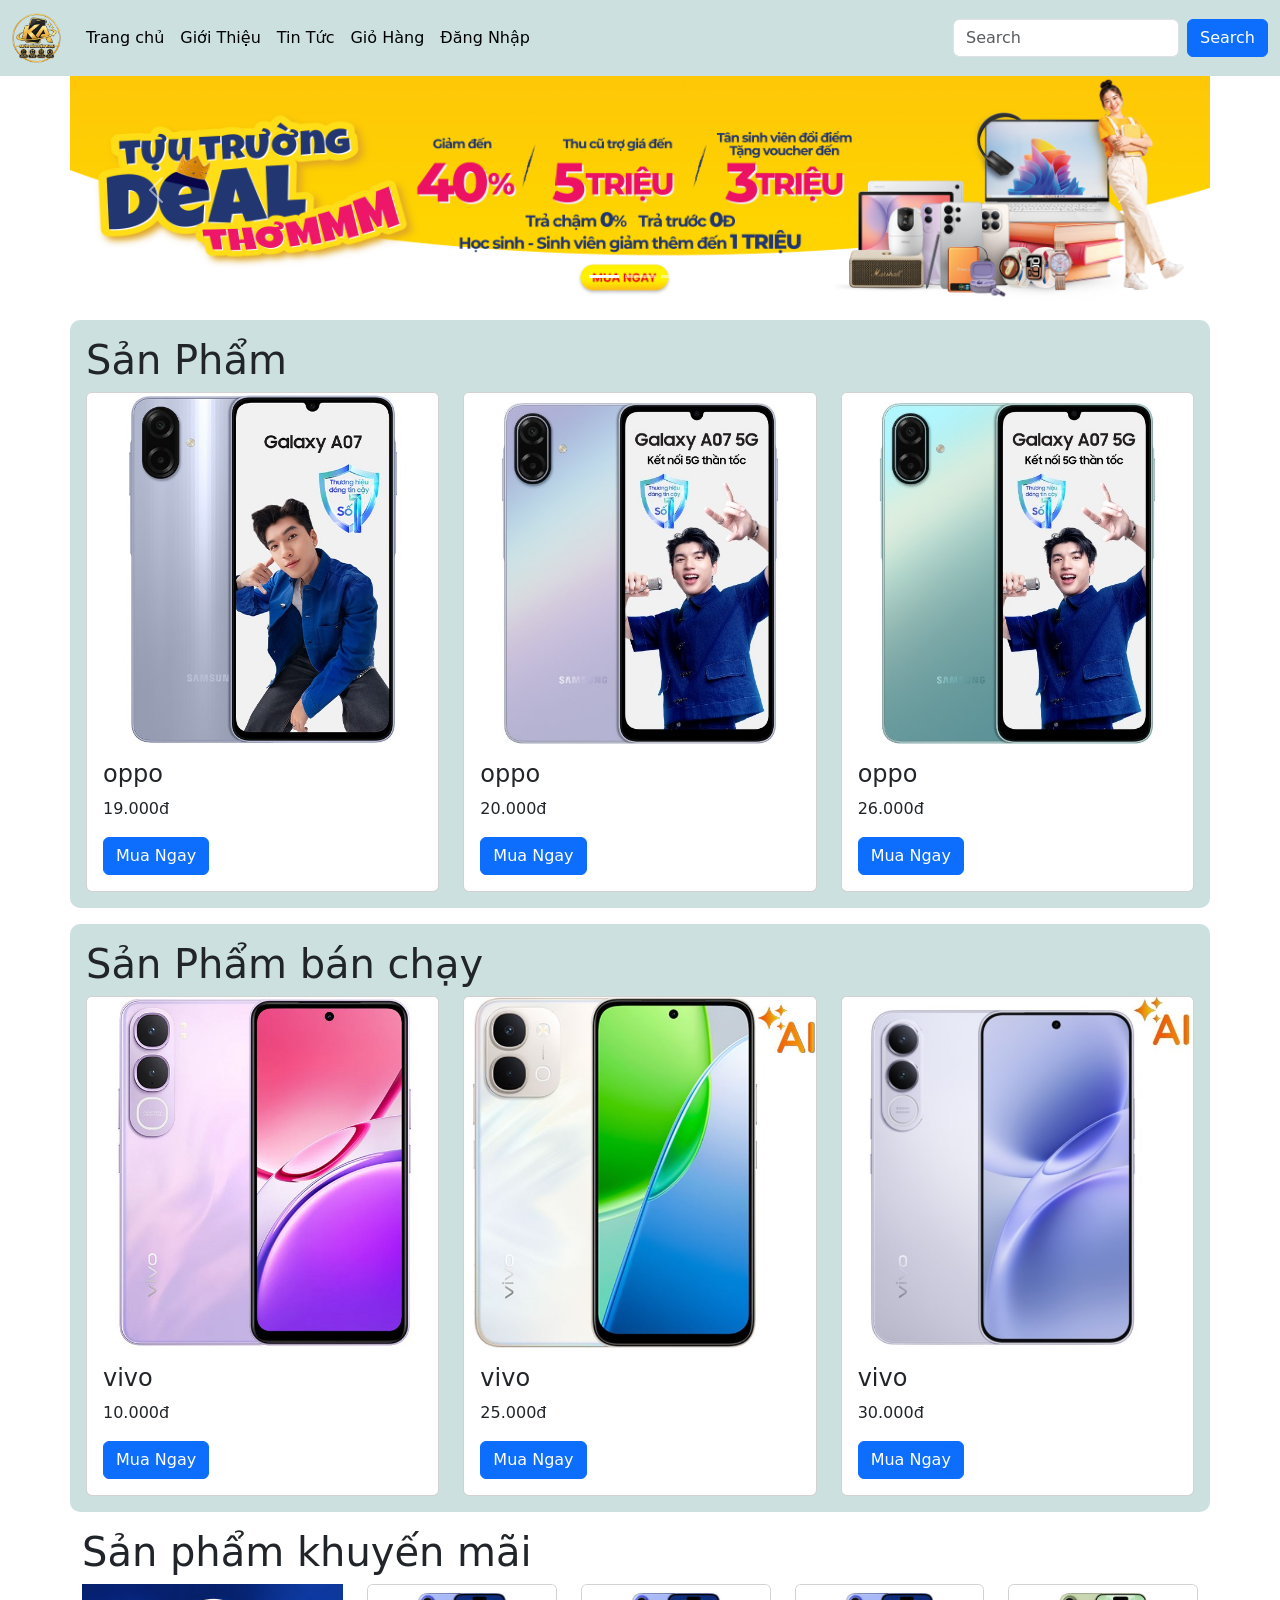
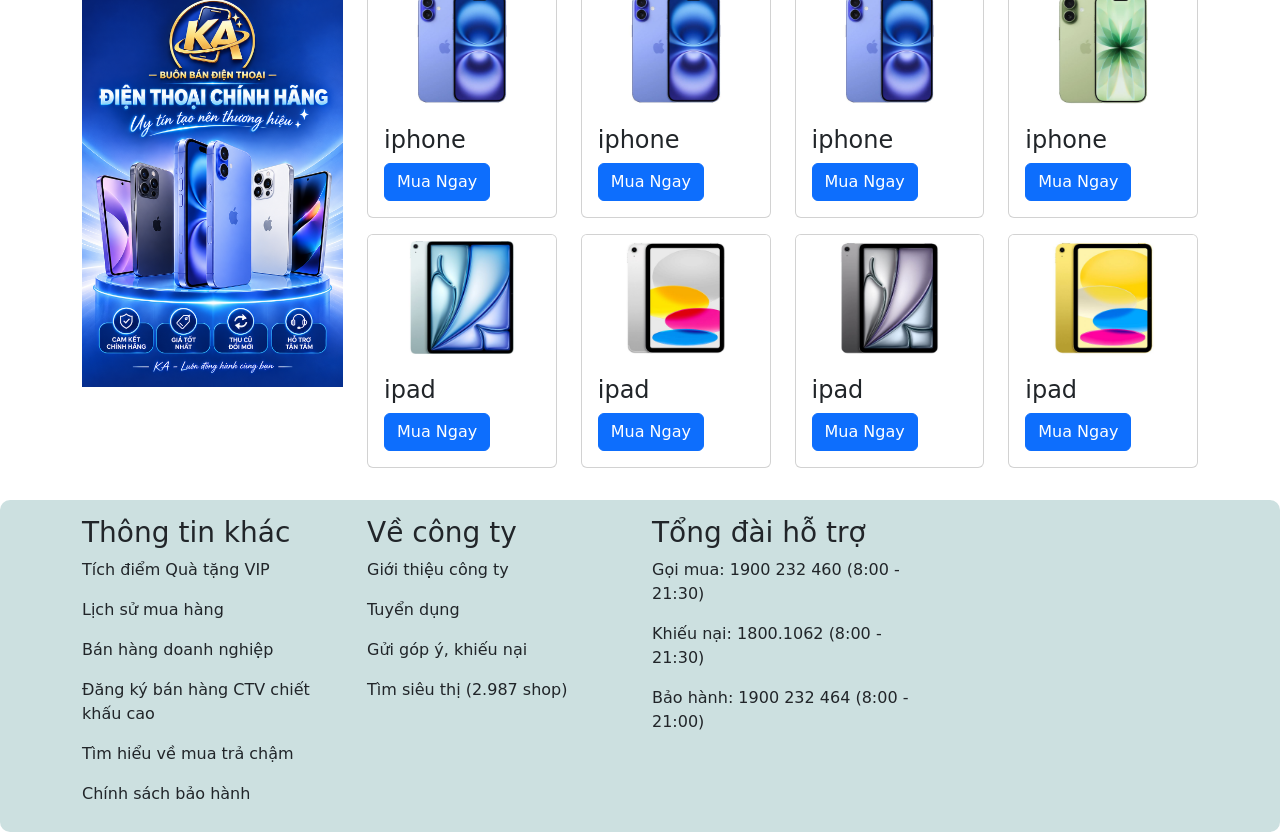
<file: index.html>
<!DOCTYPE html>
<html lang="en">

<head>
  <meta charset="UTF-8">
  <meta name="viewport" content="width=device-width, initial-scale=1.0">
  <title>Điện thoại KA</title>
  <link href="https://cdn.jsdelivr.net/npm/bootstrap@5.3.8/dist/css/bootstrap.min.css" rel="stylesheet">
  <script src="https://cdn.jsdelivr.net/npm/bootstrap@5.3.8/dist/js/bootstrap.bundle.min.js"></script>
  <link rel="stylesheet" href="css/style.css">

</head>
<style>
  .m0 {
    background-color: rgb(204, 224, 224);
  }

  .m1 {
    background-color: rgb(204, 224, 224);
    border-radius: 10px;
  }

  .m2 {
    background-color: rgb(204, 224, 224);
    border-radius: 10px;
  }

  .mt {
    color: black;
  }

  .mt:hover {
    color: brown;
  }
  
</style>

<body>
  <div class="container-fluid p-0  position-sticky top-0 start-0 z-1 ">
    <nav class="navbar navbar-expand-sm navbar-dark m0">
      <div class="container-fluid">
        <a class="navbar-brand" href="javascript:void(0)">
          <img src="img/logo 13.png" alt="" style="height: 50px;">
        </a>
        <button class="navbar-toggler" type="button" data-bs-toggle="collapse" data-bs-target="#mynavbar">
          <span class="navbar-toggler-icon"></span>
        </button>
        <div class="collapse navbar-collapse" id="mynavbar">
          <ul class="navbar-nav me-auto">
            <li class="nav-item">
              <a class="nav-link mt" href="index.html">Trang chủ</a>
            </li>
            <li class="nav-item">
              <a class="nav-link mt" href="#">Giới Thiệu</a>
            </li>
            <li class="nav-item">
              <a class="nav-link mt" href="news.html">Tin Tức</a>
            </li>
            <li class="nav-item">
              <a class="nav-link mt" href="javascript:void(0)">Giỏ Hàng </a>
            </li>
            <li class="nav-item">
              <a class="nav-link mt" href="javascript:void(0)">Đăng Nhập</a>
            </li>
          </ul>
          <form class="d-flex">
            <input class="form-control me-2" type="text" placeholder="Search">
            <button class="btn btn-primary" type="button">Search</button>
          </form>
        </div>
      </div>
    </nav>
  </div>

  <div class="container p-0 vtr2">
    <div class="col-md-12">
      <div id="demo" class="carousel slide" data-bs-ride="carousel">

        <!-- Indicators/dots -->
        <div class="carousel-indicators">
          <button type="button" data-bs-target="#demo" data-bs-slide-to="0" class="active"></button>
          <button type="button" data-bs-target="#demo" data-bs-slide-to="1"></button>
          <button type="button" data-bs-target="#demo" data-bs-slide-to="2"></button>
        </div>

        <!-- The slideshow/carousel -->
        <div class="carousel-inner">
          <div class="carousel-item active">
            <img src="img/banner 1.png" alt="Los Angeles" class="d-block w-100" style="height: auto;">
          </div>
          <div class="carousel-item">
            <img src="img/banner 2.png" alt="Chicago" class="d-block w-100" style="height: auto;">
          </div>
          <div class="carousel-item">
            <img src="img/banner 4.jpg" alt="New York" class="d-block w-100" style="height: auto;">
          </div>
        </div>

        <!-- Left and right controls/icons -->
        <button class="carousel-control-prev" type="button" data-bs-target="#demo" data-bs-slide="prev">
          <span class="carousel-control-prev-icon"></span>
        </button>
        <button class="carousel-control-next" type="button" data-bs-target="#demo" data-bs-slide="next">
          <span class="carousel-control-next-icon"></span>
        </button>
      </div>
    </div>
  </div>

  <div class="container my-3 m2 p-3">
    <div class="row">
      <h1>Sản Phẩm</h1>
    </div>
    <div class="row">
      <div class="col-sm-6 col-md-4">
        <div class="card">
          <img class="card-img-top" src="img/samsung 3.jpg" alt="Card image">
          <div class="card-body">
            <h4 class="card-title">oppo</h4>
            <p class="card-text">19.000đ</p>
            <a href="detail.html" class="btn btn-primary">Mua Ngay</a>
          </div>
        </div>
      </div>
      <div class="col-sm-6 col-md-4">
        <div class="card">
          <img class="card-img-top" src="img/samsung 2.jpg" alt="Card image">
          <div class="card-body">
            <h4 class="card-title">oppo</h4>
            <p class="card-text">20.000đ</p>
            <a href="detail.html" class="btn btn-primary">Mua Ngay</a>
          </div>
        </div>
      </div>
      <div class="col-sm-6 col-md-4">
        <div class="card">
          <img class="card-img-top" src="img/samsung 1.jpg" alt="Card image">
          <div class="card-body">
            <h4 class="card-title">oppo</h4>
            <p class="card-text">26.000đ</p>
            <a href="detail.html" class="btn btn-primary">Mua Ngay</a>
          </div>
        </div>
      </div>
    </div>
  </div>

  <div class="container my-3 m1 p-3">
    <div class="row">
      <h1>Sản Phẩm bán chạy</h1>
    </div>
    <div class="row">
      <div class="col-sm-6 col-md-4">
        <div class="card">
          <img class="card-img-top" src="img/vivo 1.jpg" alt="Card image">
          <div class="card-body">
            <h4 class="card-title">vivo</h4>
            <p class="card-text">10.000đ</p>
            <a href="detail.html" class="btn btn-primary">Mua Ngay</a>
          </div>
        </div>
      </div>
      <div class="col-sm-6 col-md-4">
        <div class="card">
          <img class="card-img-top" src="img/vivo 2.jpg" alt="Card image">
          <div class="card-body">
            <h4 class="card-title">vivo</h4>
            <p class="card-text">25.000đ</p>
            <a href="detail.html" class="btn btn-primary">Mua Ngay</a>
          </div>
        </div>
      </div>
      <div class="col-sm-6 col-md-4">
        <div class="card">
          <img class="card-img-top" src="img/vivo 3.jpg" alt="Card image">
          <div class="card-body">
            <h4 class="card-title">vivo</h4>
            <p class="card-text">30.000đ</p>
            <a href="detail.html" class="btn btn-primary">Mua Ngay</a>
          </div>
        </div>
      </div>
    </div>
  </div>
  
  <div class="container my-3">
    <div class="row">
      <h1>Sản phẩm khuyến mãi</h1>
    </div>
    <div class="row">
      <div class="col-md-3 ">
        <img src="img/banner đứng 4.png" alt="" style="width: 100%">
      </div>
      <div class="col-md-9">
        <div class="row">
          <div class="col-md-3" style="height: 250px">
            <div class="card">
              <img class="card-img-top" src="img/iphone 2.jpg" alt="Card image">
              <div class="card-body">
                <h4 class="card-title">iphone</h4>
                <a href="detail.html" class="btn btn-primary">Mua Ngay</a>
              </div>
            </div>
          </div>
          <div class="col-md-3" style="height: 250px">
            <div class="card">
              <img class="card-img-top" src="img/iphone 2.jpg" alt="Card image">
              <div class="card-body">
                <h4 class="card-title">iphone</h4>
                <a href="detail.html" class="btn btn-primary">Mua Ngay</a>
              </div>
            </div>
          </div>
          <div class="col-md-3" style="height: 250px">
            <div class="card">
              <img class="card-img-top" src="img/iphone 2.jpg" alt="Card image">
              <div class="card-body">
                <h4 class="card-title">iphone</h4>
                <a href="detail.html" class="btn btn-primary">Mua Ngay</a>
              </div>
            </div>
          </div>
          <div class="col-md-3" style="height: 250px">
            <div class="card">
              <img class="card-img-top" src="img/iphone 1.jpg" alt="Card image">
              <div class="card-body">
                <h4 class="card-title">iphone</h4>
                <a href="detail.html" class="btn btn-primary">Mua Ngay</a>
              </div>
            </div>
          </div>
          <div class="col-md-3" style="height: 250px">
            <div class="card">
              <img class="card-img-top" src="img/ipad 4.jpg" alt="Card image">
              <div class="card-body">
                <h4 class="card-title">ipad</h4>
                <a href="detail.html" class="btn btn-primary">Mua Ngay</a>
              </div>
            </div>
          </div>
          <div class="col-md-3" style="height: 250px">
            <div class="card">
              <img class="card-img-top" src="img/ipad 3.jpg" alt="Card image">
              <div class="card-body">
                <h4 class="card-title">ipad</h4>
                <a href="detail.html" class="btn btn-primary">Mua Ngay</a>
              </div>
            </div>
          </div>
          <div class="col-md-3" style="height: 250px">
            <div class="card">
              <img class="card-img-top" src="img/ipad 2.jpg" alt="Card image">
              <div class="card-body">
                <h4 class="card-title">ipad</h4>
                <a href="detail.html" class="btn btn-primary">Mua Ngay</a>
              </div>
            </div>
          </div>
          <div class="col-md-3" style="height: 250px">
            <div class="card">
              <img class="card-img-top" src="img/ipad 1.jpg" alt="Card image">
              <div class="card-body">
                <h4 class="card-title">ipad</h4>
                <a href="detail.html" class="btn btn-primary">Mua Ngay</a>
              </div>
            </div>
          </div>
        </div>
      </div>
    </div>
  </div>


  <div class="container-fluid m1 p-3">
    <div class="container" >
      <footer>
        <div class="row">
          <div class="col-md-3" style="height: 300px;">
            <h3>Thông tin khác</h3>      
            <p>Tích điểm Quà tặng VIP</p>
            <p>Lịch sử mua hàng</p>
            <p> Bán hàng doanh nghiệp</p>
            <p>Đăng ký bán hàng CTV chiết khấu cao</p>
            <p>Tìm hiểu về mua trả chậm</p>
            <p>Chính sách bảo hành</p>
          </div>
          <div class="col-md-3" style="height: 300px;">
            <h3>Về công ty</h3>
            <p>Giới thiệu công ty</p>
            <p>Tuyển dụng</p>
            <p>Gửi góp ý, khiếu nại</p>
            <p>Tìm siêu thị (2.987 shop)</p>
          </div>
          <div class="col-md-3" style="height: 300px;">
            <h3>Tổng đài hỗ trợ</h3>
            <p>Gọi mua: 1900 232 460 (8:00 - 21:30)</p>
            <p>Khiếu nại: 1800.1062 (8:00 - 21:30)</p>
            <p>Bảo hành: 1900 232 464 (8:00 - 21:00)</p>
          </div>
          <div class="col-md-3 p-5" style="height: 200px;">
            <iframe src="https://www.google.com/maps/embed?pb=!1m18!1m12!1m3!1d3919.8777786312658!2d106.63146967575206!3d10.743901989402852!2m3!1f0!2f0!3f0!3m2!1i1024!2i768!4f13.1!3m3!1m2!1s0x31752e794ceeb2e7%3A0x60feca181d4f1dd3!2zVHLGsOG7nW5nIENhbyDEkeG6s25nIEtpbmggdOG6vyBL4bu5IHRodeG6rXQgVHAuSENN!5e0!3m2!1svi!2s!4v1789953716386!5m2!1svi!2s"
            width="200" height="100" style="border:0;" allowfullscreen="" loading="lazy"
            referrerpolicy="strict-origin-when-cross-origin"></iframe>
          </div>
        </div>
      </footer>
    </div>
  </div>
</body>

</html>
</file>
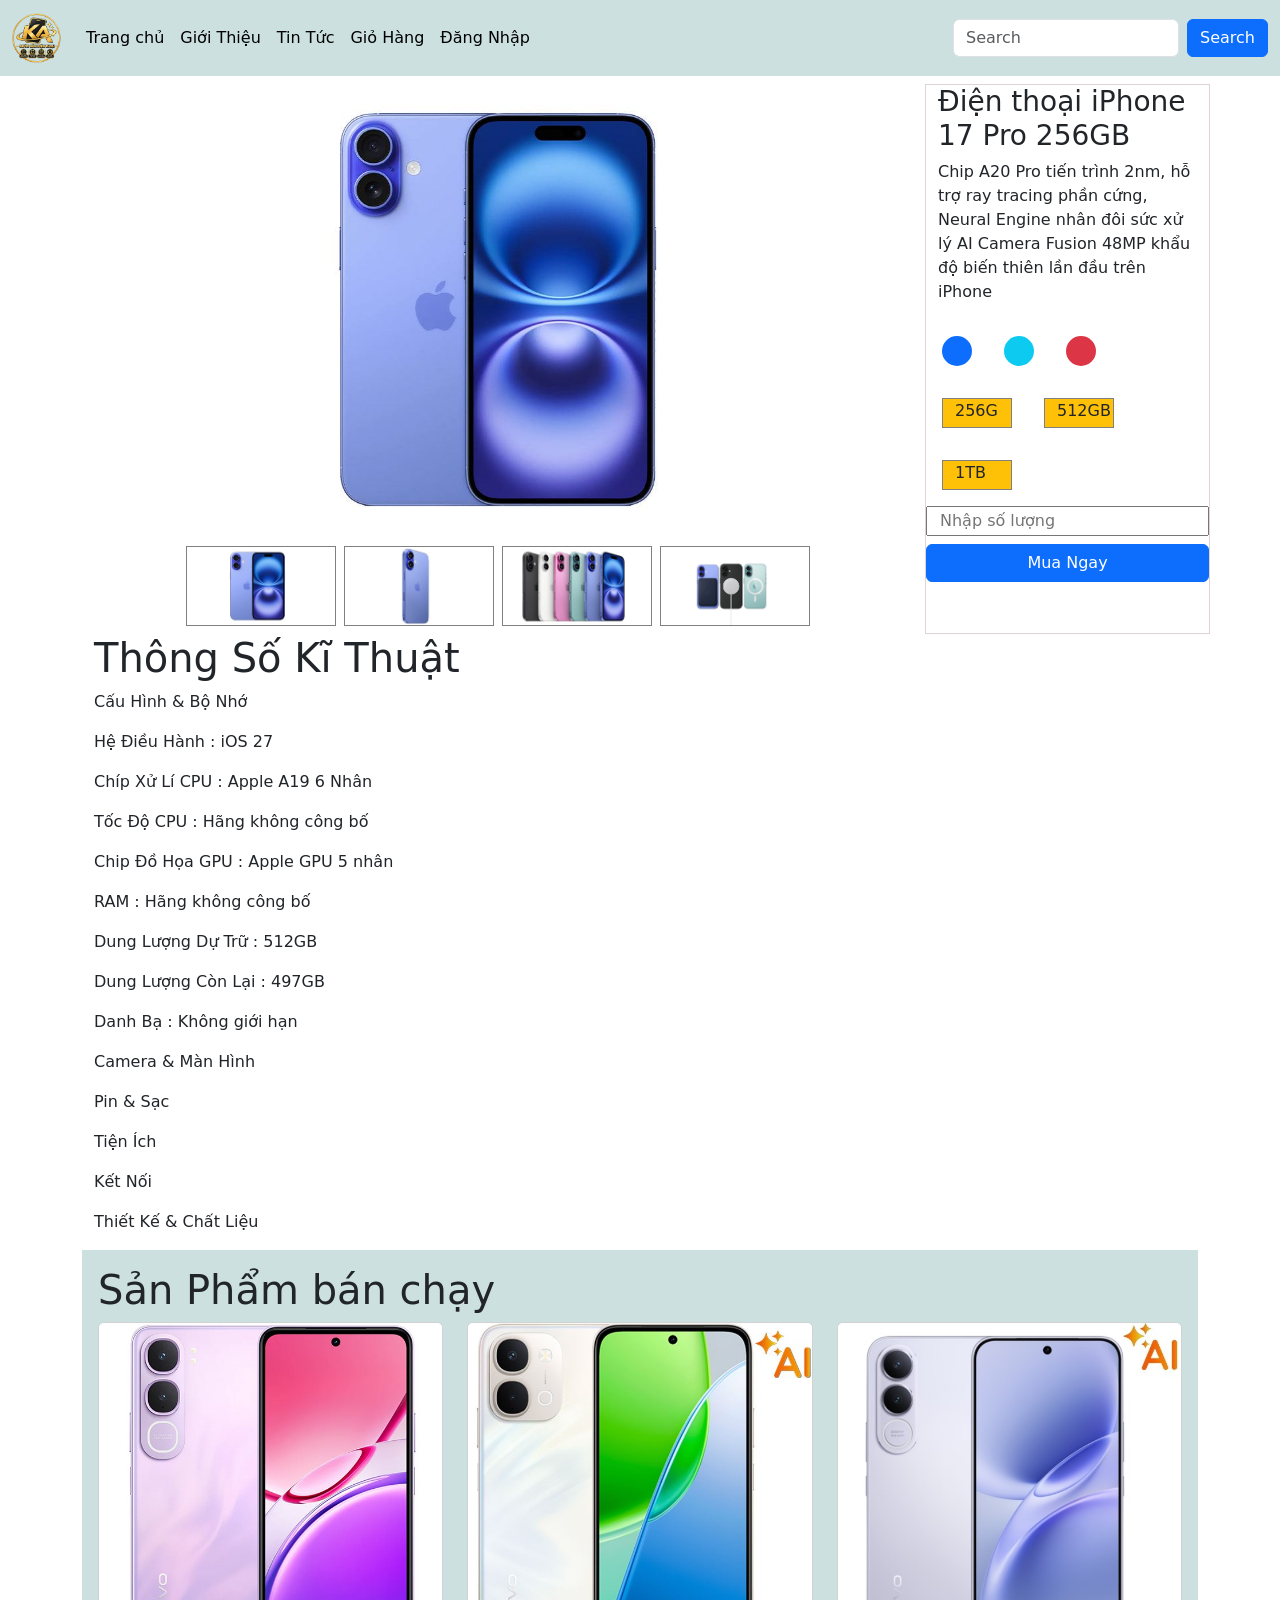
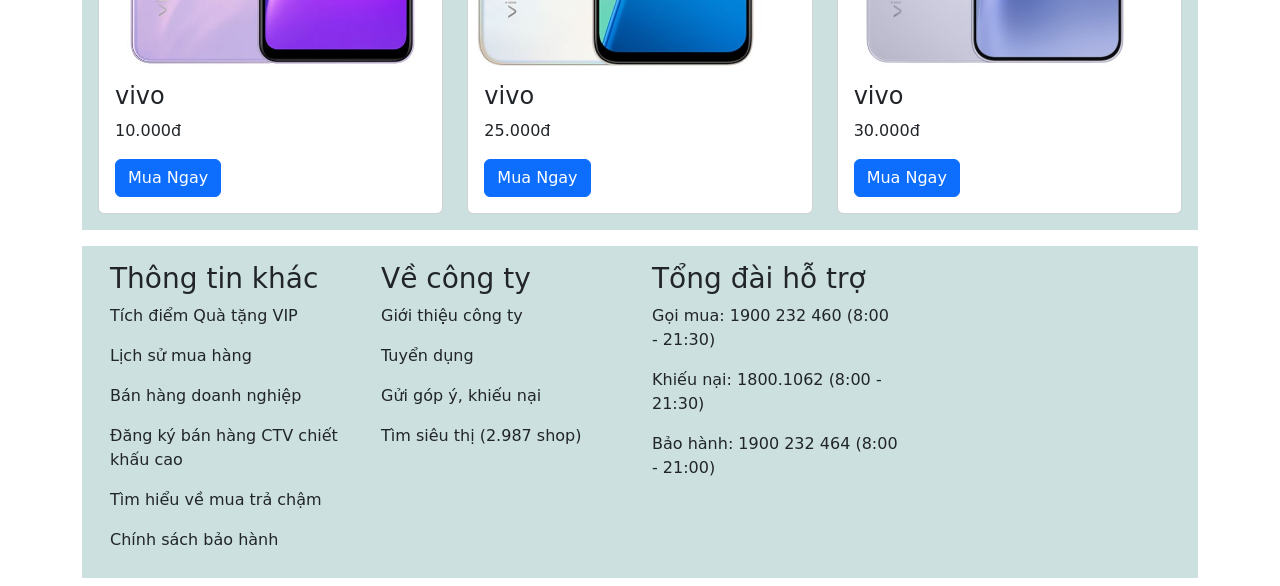
<file: detail.html>
<!DOCTYPE html>
<html lang="en">

<head>
  <meta charset="UTF-8">
  <meta name="viewport" content="width=device-width, initial-scale=1.0">
  <title>Chi tiết</title>
  <link href="https://cdn.jsdelivr.net/npm/bootstrap@5.3.8/dist/css/bootstrap.min.css" rel="stylesheet">
  <script src="https://cdn.jsdelivr.net/npm/bootstrap@5.3.8/dist/js/bootstrap.bundle.min.js"></script>
  <link rel="stylesheet" href="css/style.css">

</head>
<style>
  .m0 {
    background-color: rgb(204, 224, 224);
  }

  .mt {
    color: black;
  }

  .mt:hover {
    color: brown;
  }

  .Ka img {
    height: 100%;
  }

  .m1 {
    background-color: rgb(204, 224, 224);
  }

  .dl {
    border: 1px solid rgb(224, 211, 211);
  }
</style>

<body>
  <div class="container-fluid p-0">
    <nav class="navbar navbar-expand-sm navbar-dark m0">
      <div class="container-fluid">
        <a class="navbar-brand" href="javascript:void(0)">
          <img src="img/logo 13.png" alt="" style="height: 50px;">
        </a>
        <button class="navbar-toggler" type="button" data-bs-toggle="collapse" data-bs-target="#mynavbar">
          <span class="navbar-toggler-icon"></span>
        </button>
        <div class="collapse navbar-collapse" id="mynavbar">
            <ul class="navbar-nav me-auto">
              <li class="nav-item">
                <a class="nav-link mt" href="index.html">Trang chủ</a>
              </li>
              <li class="nav-item">
                <a class="nav-link mt" href="#">Giới Thiệu</a>
              </li>
              <li class="nav-item">
                <a class="nav-link mt" href="news.html">Tin Tức</a>
              </li>
              <li class="nav-item">
                <a class="nav-link mt" href="javascript:void(0)">Giỏ Hàng </a>
              </li>
              <li class="nav-item">
                <a class="nav-link mt" href="javascript:void(0)">Đăng Nhập</a>
              </li>
            </ul>
          <form class="d-flex">
            <input class="form-control me-2" type="text" placeholder="Search">
            <button class="btn btn-primary" type="button">Search</button>
          </form>
        </div>
      </div>
    </nav>
  </div>

  <div class="container my-2">
    <div class="row">
      <div class="col-md-9" style="height: 550px;">
        <div class="col-md-12 Ka text-center" style="height: 450px;">
          <img src="img/iphone 2.jpg" alt="">
        </div>
        <div class="row d-flex justify-content-center p-2">
          <div class="fram1 m-1 Ka" style="height: 80px; width: 150px; border: 1px solid gray;">
            <img src="img/iphone 2.jpg" alt="">
          </div>
          <div class="fram1 m-1 Ka" style="height: 80px; width: 150px; border: 1px solid gray;">
            <img src="img/iphone 2.1.jpg" alt="">
          </div>
          <div class="fram1 m-1 Ka" style="height: 80px; width: 150px; border: 1px solid gray;">
            <img src="img/iphone 2.2.jpg" alt="">
          </div>
          <div class="fram1 m-1 Ka" style="height: 80px; width: 150px; border: 1px solid gray;">
            <img src="img/iphone 2.3.jpg" alt="">
          </div>
        </div>

      </div>


      <div class="col-md-3 dl" style="height: 550px;">
        <div class="row">
          <h3>Điện thoại iPhone 17 Pro 256GB</h3>
        </div>

        <div class="row">
          <p>Chip A20 Pro tiến trình 2nm, hỗ trợ ray tracing phần cứng, Neural Engine nhân đôi sức xử lý AI
            Camera Fusion 48MP khẩu độ biến thiên lần đầu trên iPhone</p>
        </div>
        <div class="row">
          <div class="c1 bg-primary m-3" style="height: 30px; width: 30px; border-radius: 50%;"></div>
          <div class="c1 bg-info m-3" style="height: 30px; width: 30px; border-radius: 50%;"></div>
          <div class="c1 bg-danger m-3" style="height: 30px; width: 30px; border-radius: 50%;"></div>
        </div>
        <div class="row">
          <div class="c1 bg-warning m-3" style="height: 30px; width: 70px; border: gray 1px solid; ">256G</div>
          <div class="c1 bg-warning m-3" style="height: 30px; width: 70px; border: gray 1px solid; ">512GB</div>
          <div class="c1 bg-warning m-3" style="height: 30px; width: 70px;border: gray 1px solid;  ">1TB</div>
        </div>
        <div class="row">
          <input type="text" placeholder="Nhập số lượng">
          <button type="button" class="btn btn-primary my-2">Mua Ngay</button>

        </div>
      </div>
    </div>

    <div class="container" style="height:600px ;">
      <div class="row">
        <h1>Thông Số Kĩ Thuật</h1>
        <p>Cấu Hình & Bộ Nhớ</p>
        <p>Hệ Điều Hành : iOS 27</p>
        <p>Chíp Xử Lí CPU : Apple A19 6 Nhân</p>
        <p>Tốc Độ CPU : Hãng không công bố</p>
        <p>Chip Đồ Họa GPU : Apple GPU 5 nhân</p>
        <p>RAM : Hãng không công bố</p>
        <p>Dung Lượng Dự Trữ : 512GB</p>
        <p>Dung Lượng Còn Lại : 497GB</p>
        <p>Danh Bạ : Không giới hạn</p>
        <p>Camera & Màn Hình</p>
        <p>Pin & Sạc</p>
        <p>Tiện Ích</p>
        <p>Kết Nối </p>
        <p>Thiết Kế & Chất Liệu</p>
      </div>
    </div>


    <div class="container my-3 m1 p-3">
      <div class="row">
        <h1>Sản Phẩm bán chạy</h1>
      </div>
      <div class="row">
        <div class="col-sm-6 col-md-4">
          <div class="card">
            <img class="card-img-top" src="img/vivo 1.jpg" alt="Card image">
            <div class="card-body">
              <h4 class="card-title">vivo</h4>
              <p class="card-text">10.000đ</p>
              <a href="#" class="btn btn-primary">Mua Ngay</a>
            </div>
          </div>
        </div>
        <div class="col-sm-6 col-md-4">
          <div class="card">
            <img class="card-img-top" src="img/vivo 2.jpg" alt="Card image">
            <div class="card-body">
              <h4 class="card-title">vivo</h4>
              <p class="card-text">25.000đ</p>
              <a href="#" class="btn btn-primary">Mua Ngay</a>
            </div>
          </div>
        </div>
        <div class="col-sm-6 col-md-4">
          <div class="card">
            <img class="card-img-top" src="img/vivo 3.jpg" alt="Card image">
            <div class="card-body">
              <h4 class="card-title">vivo</h4>
              <p class="card-text">30.000đ</p>
              <a href="#" class="btn btn-primary">Mua Ngay</a>
            </div>
          </div>
        </div>
      </div>
    </div>

    <div class="container-fluid m1 p-3">
      <div class="container">
        <footer>
          <div class="row">
            <div class="col-md-3" style="height: 300px;">
              <h3>Thông tin khác</h3>
              <p>Tích điểm Quà tặng VIP</p>
              <p>Lịch sử mua hàng</p>
              <p> Bán hàng doanh nghiệp</p>
              <p>Đăng ký bán hàng CTV chiết khấu cao</p>
              <p>Tìm hiểu về mua trả chậm</p>
              <p>Chính sách bảo hành</p>
            </div>
            <div class="col-md-3" style="height: 300px;">
              <h3>Về công ty</h3>
              <p>Giới thiệu công ty</p>
              <p>Tuyển dụng</p>
              <p>Gửi góp ý, khiếu nại</p>
              <p>Tìm siêu thị (2.987 shop)</p>
            </div>
            <div class="col-md-3" style="height: 300px;">
              <h3>Tổng đài hỗ trợ</h3>
              <p>Gọi mua: 1900 232 460 (8:00 - 21:30)</p>
              <p>Khiếu nại: 1800.1062 (8:00 - 21:30)</p>
              <p>Bảo hành: 1900 232 464 (8:00 - 21:00)</p>
            </div>
            <div class="col-md-3 p-5" style="height: 200px;">
              <iframe
                src="https://www.google.com/maps/embed?pb=!1m18!1m12!1m3!1d3919.8777786312658!2d106.63146967575206!3d10.743901989402852!2m3!1f0!2f0!3f0!3m2!1i1024!2i768!4f13.1!3m3!1m2!1s0x31752e794ceeb2e7%3A0x60feca181d4f1dd3!2zVHLGsOG7nW5nIENhbyDEkeG6s25nIEtpbmggdOG6vyBL4bu5IHRodeG6rXQgVHAuSENN!5e0!3m2!1svi!2s!4v1789953716386!5m2!1svi!2s"
                width="200" height="100" style="border:0;" allowfullscreen="" loading="lazy"
                referrerpolicy="strict-origin-when-cross-origin"></iframe>
            </div>
          </div>
        </footer>
      </div>
    </div>
</body>

</html>
</file>
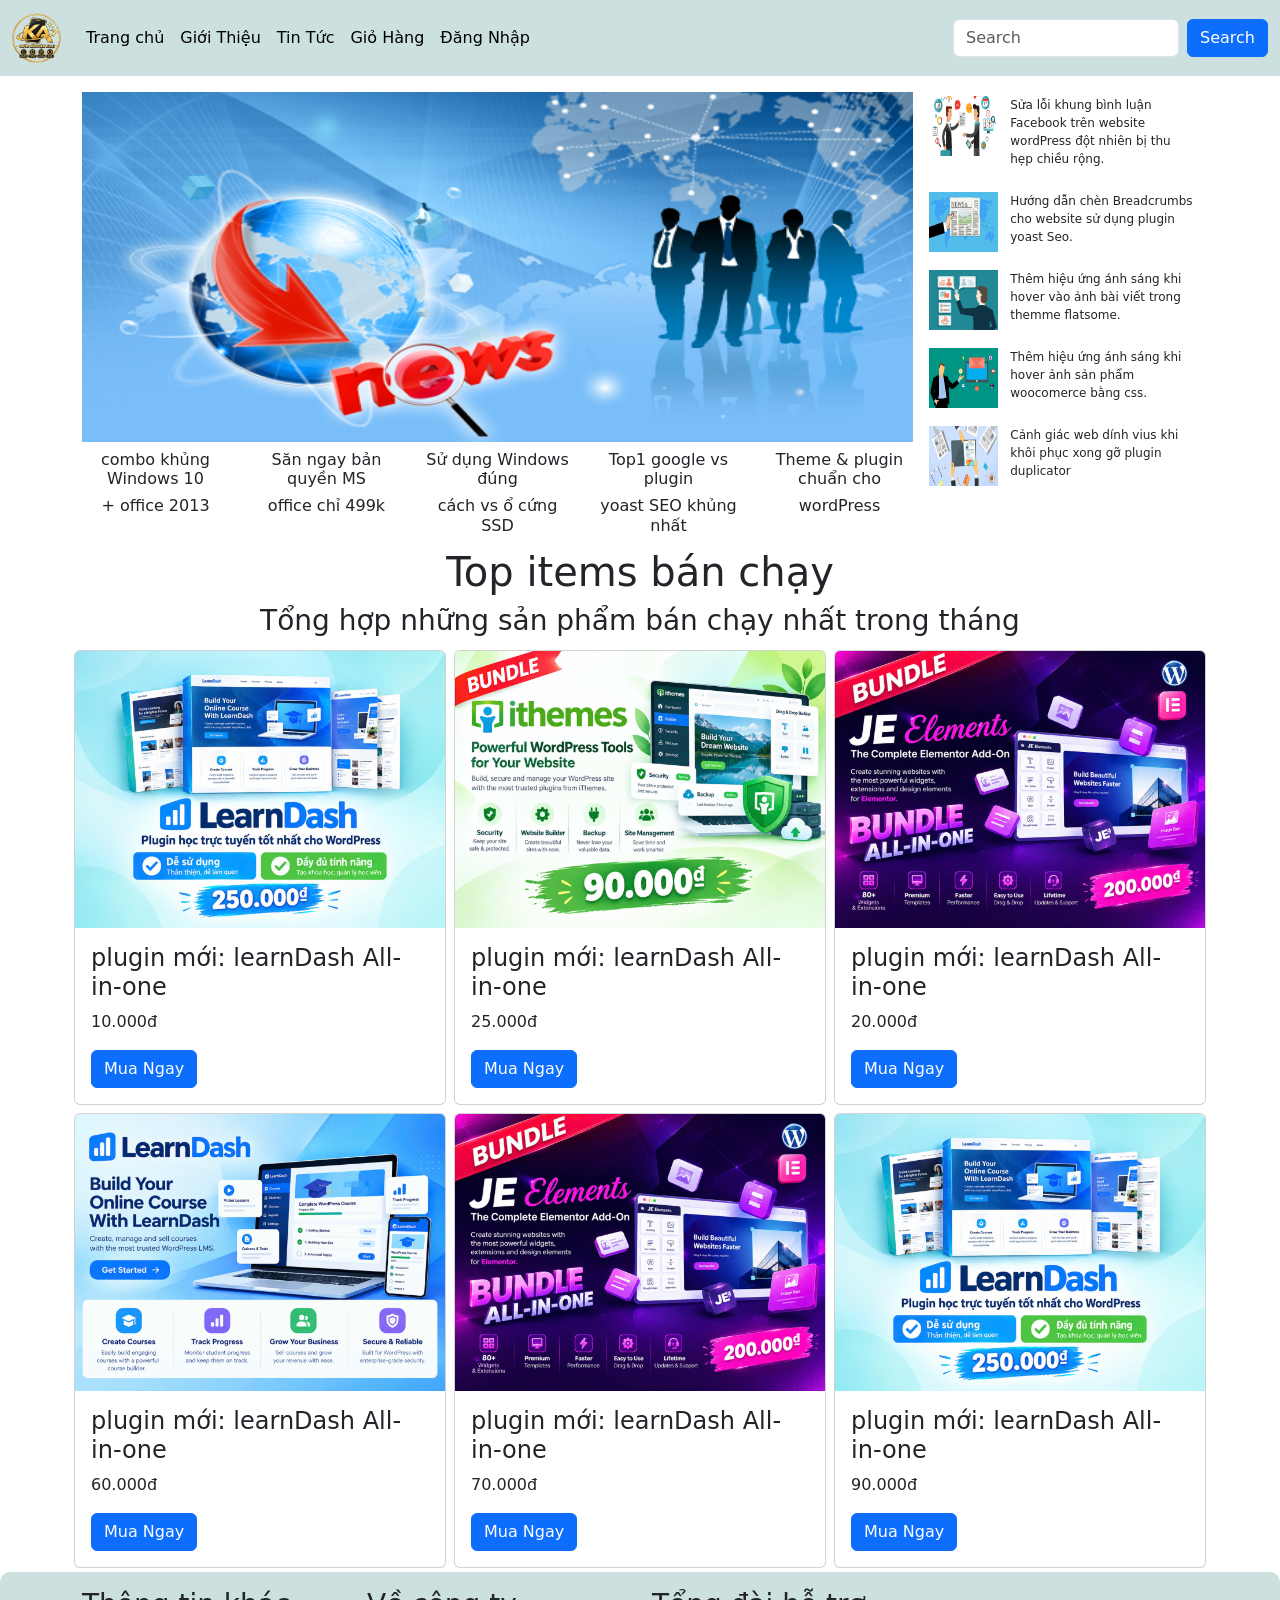
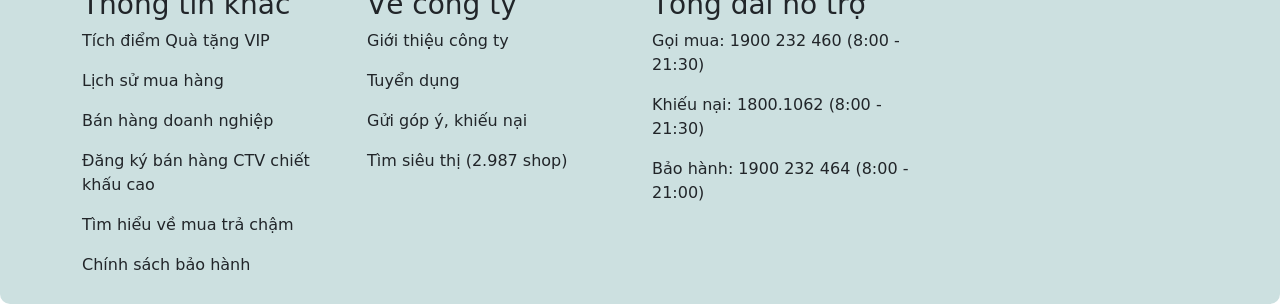
<file: news.html>
<!DOCTYPE html>
<html lang="en">

<head>
  <meta charset="UTF-8">
  <meta name="viewport" content="width=device-width, initial-scale=1.0">
  <title>Tin tức</title>
  <link href="https://cdn.jsdelivr.net/npm/bootstrap@5.3.8/dist/css/bootstrap.min.css" rel="stylesheet">
  <script src="https://cdn.jsdelivr.net/npm/bootstrap@5.3.8/dist/js/bootstrap.bundle.min.js"></script>
  <link rel="stylesheet" href="css/style.css">

</head>
<style>
  .m0 {
    background-color: rgb(204, 224, 224);
  }

  .m1 {
    background-color: rgb(204, 224, 224);
    border-radius: 10px;
  }

  .m2 {
    background-color: rgb(204, 224, 224);
    border-radius: 10px;
  }

  .mt {
    color: black;
  }

  .mt:hover {
    color: brown;
  }

  .new-banner img {
    width: 100%;
    height: 350px;
  }

  .new-text {
    width: 20%;
    height: 90px;
  }

  .new-text:hover {
    color: red;
    cursor: pointer;
  }

  .post img {
    width: 100%;
    height: 100%;
  }

  .new-text {
    width: 20%;

  }

  .sp {
    position: relative;
    border: 1px solid gray;
    height: 420px;
    border-radius: 12px;
  }

  .sp img {
    width: 100%;
    border-radius: 6px;
  }
</style>

<body>
  <div class="container-fluid p-0">
    <nav class="navbar navbar-expand-sm navbar-dark m0">
      <div class="container-fluid">
        <a class="navbar-brand" href="javascript:void(0)">
          <img src="img/logo 13.png" alt="" style="height: 50px;">
        </a>
        <button class="navbar-toggler" type="button" data-bs-toggle="collapse" data-bs-target="#mynavbar">
          <span class="navbar-toggler-icon"></span>
        </button>
        <div class="collapse navbar-collapse" id="mynavbar">
          <ul class="navbar-nav me-auto">
            <li class="nav-item">
              <a class="nav-link mt" href="index.html">Trang chủ</a>
            </li>
            <li class="nav-item">
              <a class="nav-link mt" href="#">Giới Thiệu</a>
            </li>
            <li class="nav-item">
              <a class="nav-link mt" href="news.html">Tin Tức</a>
            </li>
            <li class="nav-item">
              <a class="nav-link mt" href="javascript:void(0)">Giỏ Hàng </a>
            </li>
            <li class="nav-item">
              <a class="nav-link mt" href="javascript:void(0)">Đăng Nhập</a>
            </li>
          </ul>
          <form class="d-flex">
            <input class="form-control me-2" type="text" placeholder="Search">
            <button class="btn btn-primary" type="button">Search</button>
          </form>
        </div>
      </div>
    </nav>
  </div>

  <div class="container">
    <div class="row my-3">
      <div class="col-md-9" style="height:440px ;">
        <div class="new-banner">
          <img src="img/banner-tin-tuc-1.png" alt="">
        </div>
        <div class="row">
          <div class="new-text text-center p-2">
            <h6>combo khủng Windows 10</h6>
            <h6>+ office 2013</h6>
          </div>
          <div class="new-text text-center p-2">
            <h6>Săn ngay bản quyền MS</h6>
            <h6>office chỉ 499k</h6>
          </div>
          <div class="new-text text-center p-2">
            <h6>Sử dụng Windows đúng</h6>
            <h6>cách vs ổ cứng SSD</h6>
          </div>
          <div class="new-text text-center p-2">
            <h6>Top1 google vs plugin</h6>
            <h6>yoast SEO khủng nhất</h6>
          </div>
          <div class="new-text text-center p-2">
            <h6>Theme & plugin chuẩn cho</h6>
            <h6>wordPress</h6>
          </div>

        </div>
      </div>

      <div class="col-md-3" style="height:440px ;">
        <div class="row p-1">
          <div class="col-md-3 post p-0" style="height:60px ; ">
            <img src="img/tin tức 4.png" alt="">
          </div>
          <div class="col-md-9">
            <p style="font-size: 12px;">Sửa lỗi khung bình luận Facebook trên website wordPress đột nhiên bị thu hẹp
              chiều rộng. </p>
          </div>
        </div>
        <div class="row p-1">
          <div class="col-md-3 post p-0" style="height:60px ; ">
            <img src="img/tin tức 1.jpg" alt="">
          </div>
          <div class="col-md-9">
            <p style="font-size: 12px;">Hướng dẫn chèn Breadcrumbs cho website sử dụng plugin yoast Seo.</p>
          </div>
        </div>
        <div class="row p-1">
          <div class="col-md-3 post p-0" style="height:60px ; ">
            <img src="img/tintuc 3.jpg" alt="">
          </div>
          <div class="col-md-9">
            <p style="font-size: 12px;">Thêm hiệu ứng ánh sáng khi hover vào ảnh bài viết trong themme flatsome.</p>
          </div>
        </div>
        <div class="row p-1">
          <div class="col-md-3 post p-0" style="height:60px ; ">
            <img src="img/tintuc2.png" alt="">
          </div>
          <div class="col-md-9">
            <p style="font-size: 12px;">Thêm hiệu ứng ánh sáng khi hover ảnh sản phẩm woocomerce bằng css.</p>
          </div>
        </div>
        <div class="row p-1">
          <div class="col-md-3 post p-0" style="height:60px ; ">
            <img src="img/tin tuc 5.jpg" alt="">
          </div>
          <div class="col-md-9">
            <p style="font-size: 12px;">Cảnh giác web dính vius khi khôi phục xong gỡ plugin duplicator</p>
          </div>
        </div>
      </div>
    </div>
  </div>

  <div class="container">
    <div class="row text-center">
      <h1>Top items bán chạy</h1>
      <h3>Tổng hợp những sản phẩm bán chạy nhất trong tháng</h3>
    </div>
    <div class="row">
      <div class="col-sm-6 col-md-4 p-1">
        <div class="card">
          <img class="card-img-top" src="img/sp1.jpg" alt="Card image">
          <div class="card-body">
            <h4 class="card-title">plugin mới: learnDash All-in-one</h4>
            <p class="card-text">10.000đ</p>
            <a href="detail.html" class="btn btn-primary">Mua Ngay</a>
          </div>
        </div>
      </div>
      <div class="col-sm-6 col-md-4 p-1">
        <div class="card">
          <img class="card-img-top" src="img/sp2.jpg" alt="Card image">
          <div class="card-body">
            <h4 class="card-title">plugin mới: learnDash All-in-one</h4>
            <p class="card-text">25.000đ</p>
            <a href="detail.html" class="btn btn-primary">Mua Ngay</a>
          </div>
        </div>
      </div>
      <div class="col-sm-6 col-md-4 p-1">
        <div class="card">
          <img class="card-img-top" src="img/sp3.jpg" alt="Card image">
          <div class="card-body">
            <h4 class="card-title">plugin mới: learnDash All-in-one</h4>
            <p class="card-text">20.000đ</p>
            <a href="detail.html" class="btn btn-primary">Mua Ngay</a>
          </div>
        </div>
      </div>
      <div class="col-sm-6 col-md-4 p-1">
        <div class="card">
          <img class="card-img-top" src="img/sp4.jpg" alt="Card image">
          <div class="card-body">
            <h4 class="card-title">plugin mới: learnDash All-in-one</h4>
            <p class="card-text">60.000đ</p>
            <a href="detail.html" class="btn btn-primary">Mua Ngay</a>
          </div>
        </div>
      </div>
      <div class="col-sm-6 col-md-4 p-1">
        <div class="card">
          <img class="card-img-top" src="img/sp3.jpg" alt="Card image">
          <div class="card-body">
            <h4 class="card-title">plugin mới: learnDash All-in-one</h4>
            <p class="card-text">70.000đ</p>
            <a href="detail.html" class="btn btn-primary">Mua Ngay</a>
          </div>
        </div>
      </div>
      <div class="col-sm-6 col-md-4 p-1">
        <div class="card">
          <img class="card-img-top" src="img/sp1.jpg" alt="Card image">
          <div class="card-body">
            <h4 class="card-title">plugin mới: learnDash All-in-one</h4>
            <p class="card-text">90.000đ</p>
            <a href="detail.html" class="btn btn-primary">Mua Ngay</a>
          </div>
        </div>
      </div>
    </div>
  </div>

  <div class="container-fluid m1 p-3">
    <div class="container">
      <footer>
        <div class="row">
          <div class="col-md-3" style="height: 300px;">
            <h3>Thông tin khác</h3>
            <p>Tích điểm Quà tặng VIP</p>
            <p>Lịch sử mua hàng</p>
            <p> Bán hàng doanh nghiệp</p>
            <p>Đăng ký bán hàng CTV chiết khấu cao</p>
            <p>Tìm hiểu về mua trả chậm</p>
            <p>Chính sách bảo hành</p>
          </div>
          <div class="col-md-3" style="height: 300px;">
            <h3>Về công ty</h3>
            <p>Giới thiệu công ty</p>
            <p>Tuyển dụng</p>
            <p>Gửi góp ý, khiếu nại</p>
            <p>Tìm siêu thị (2.987 shop)</p>
          </div>
          <div class="col-md-3" style="height: 300px;">
            <h3>Tổng đài hỗ trợ</h3>
            <p>Gọi mua: 1900 232 460 (8:00 - 21:30)</p>
            <p>Khiếu nại: 1800.1062 (8:00 - 21:30)</p>
            <p>Bảo hành: 1900 232 464 (8:00 - 21:00)</p>
          </div>
          <div class="col-md-3 p-5" style="height: 200px;">
            <iframe
              src="https://www.google.com/maps/embed?pb=!1m18!1m12!1m3!1d3919.…deG6rXQgVHAuSENN!5e0!3m2!1svi!2s!4v1789953716386!5m2!1svi!2s"
              width="200" height="100" style="border:0;" allowfullscreen="" loading="lazy"
              referrerpolicy="strict-origin-when-cross-origin"></iframe>
          </div>
        </div>
      </footer>
    </div>
  </div>
</body>

</html>
</file>
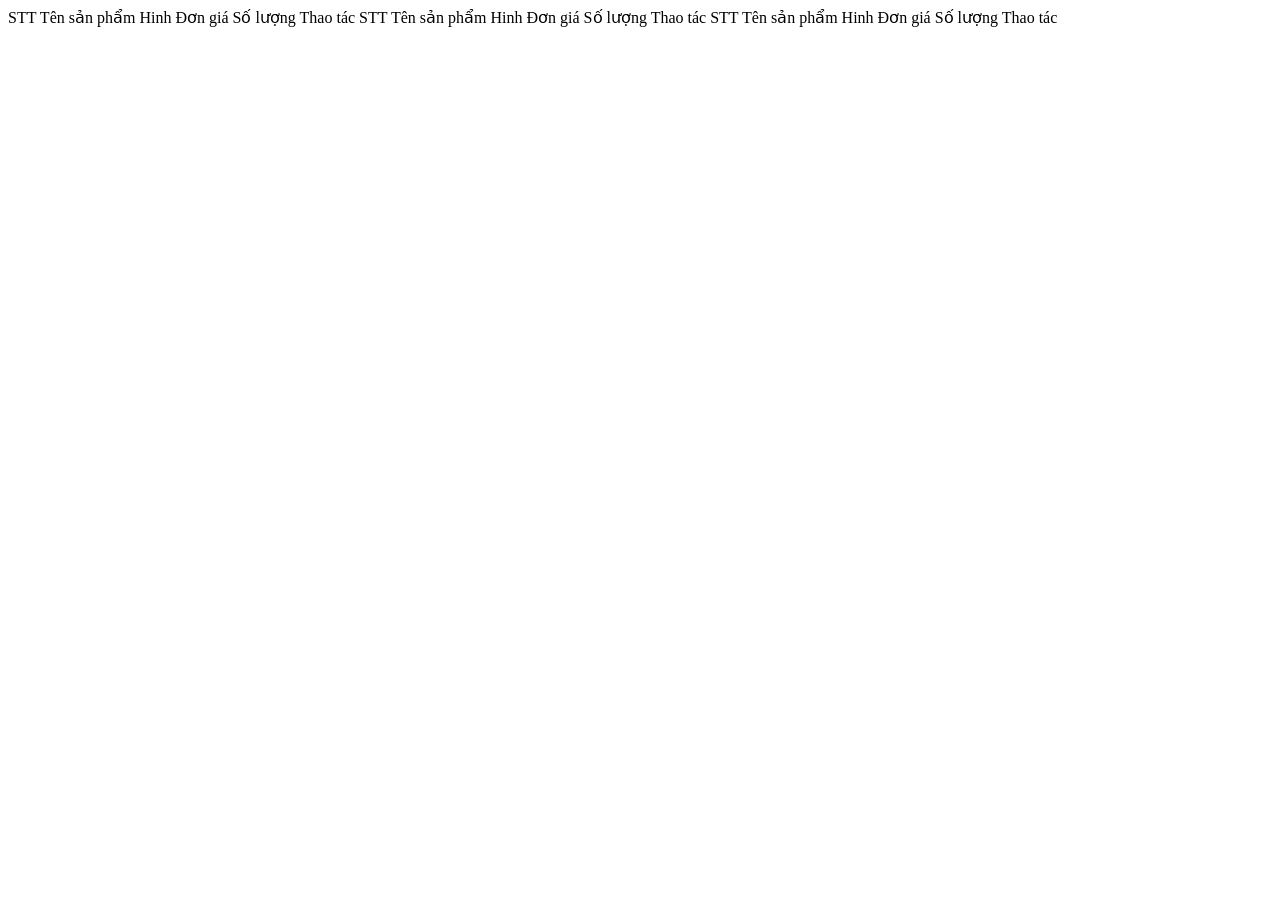
<file: nhap.html>
<!DOCTYPE html>
<html lang="en">
<head>
    <meta charset="UTF-8">
    <meta name="viewport" content="width=device-width, initial-scale=1.0">
    <title>Document</title>
</head>
<body>
    <div class="container">
        <div class="row">
            <tr>
                <td>STT</td>
                <td>Tên sản phẩm</td>
                <td>Hinh</td>
                <td>Đơn giá</td>
                <td>Số lượng</td>
                <td>Thao tác</td>
            </tr>
            <tr>
                <td>STT</td>
                <td>Tên sản phẩm</td>
                <td>Hinh</td>
                <td>Đơn giá</td>
                <td>Số lượng</td>
                <td>Thao tác</td>
            </tr>
            <tr>
                <td>STT</td>
                <td>Tên sản phẩm</td>
                <td>Hinh</td>
                <td>Đơn giá</td>
                <td>Số lượng</td>
                <td>Thao tác</td>
            </tr>
        </div>
    </div>
</body>
</html>
</file>
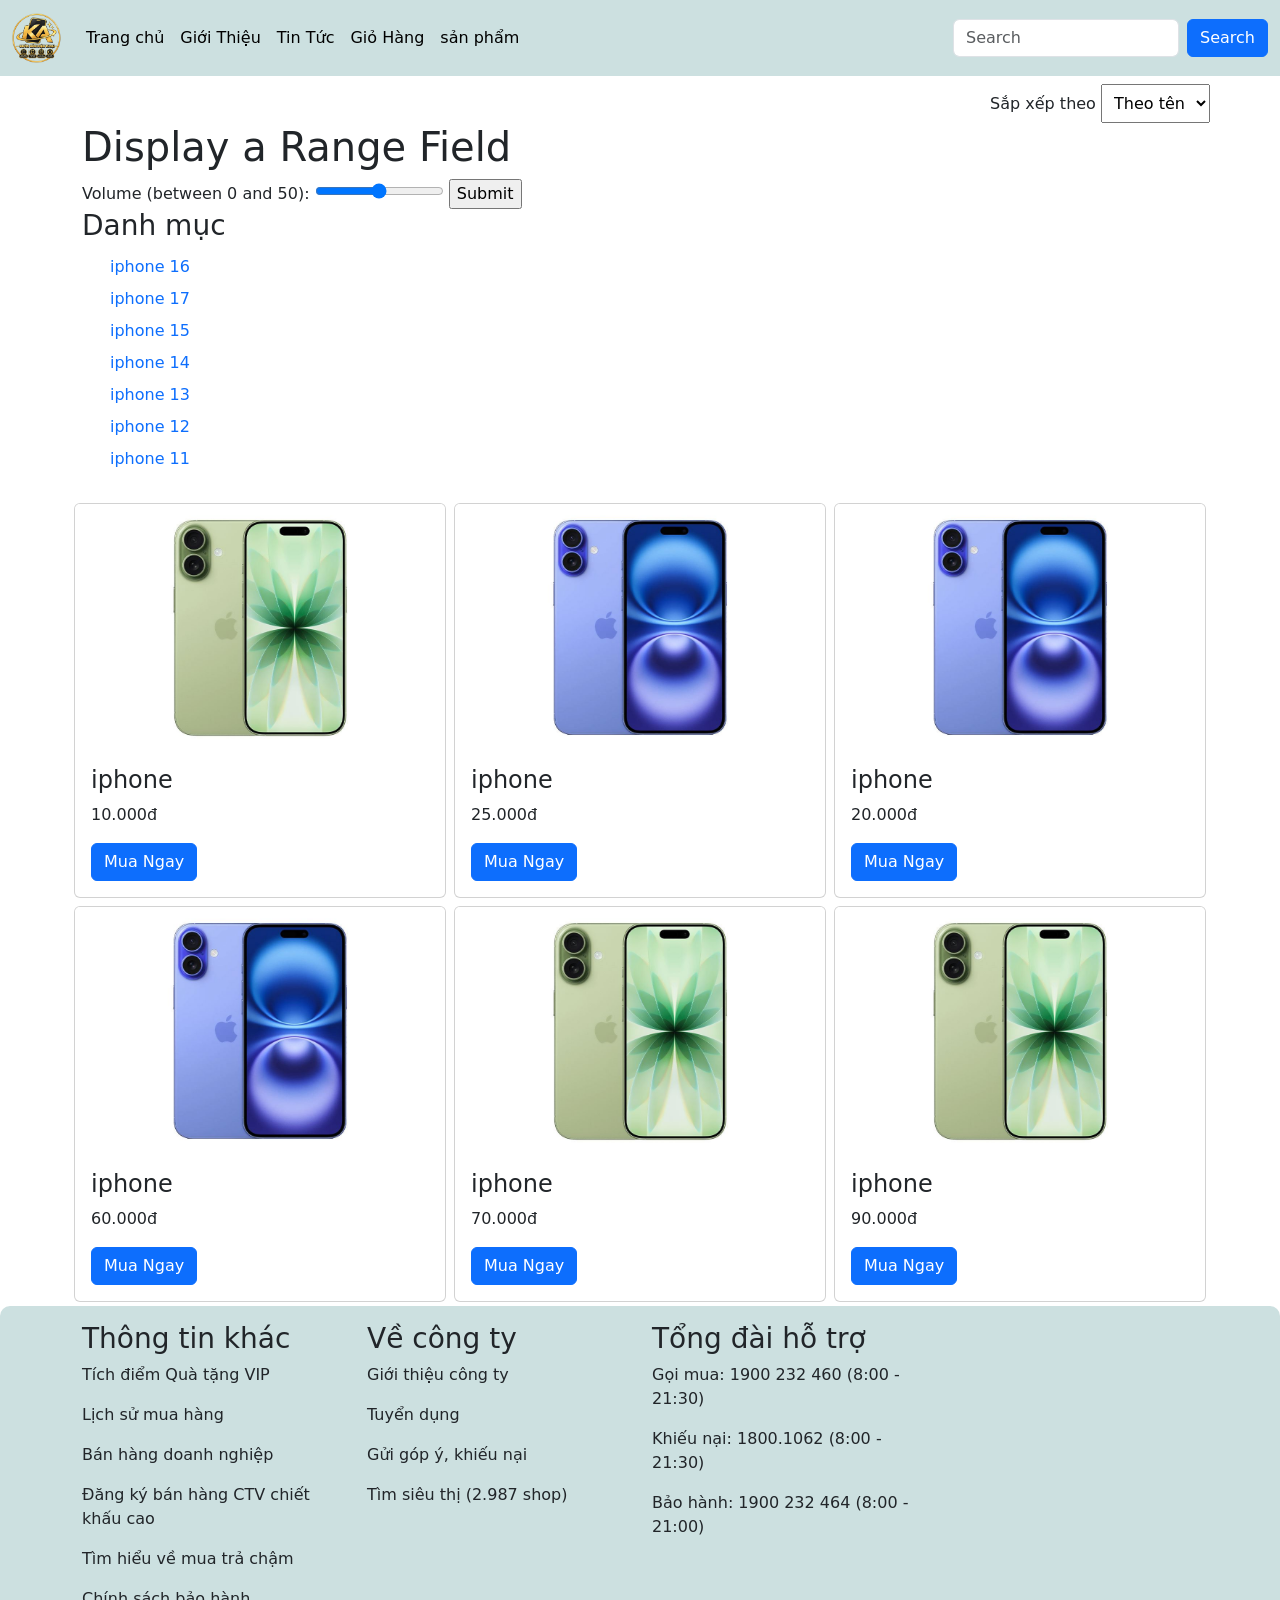
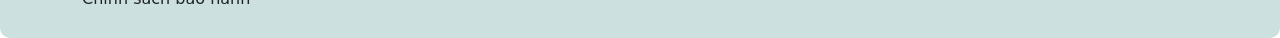
<file: product.html>
<!DOCTYPE html>
<html lang="en">

<head>
  <meta charset="UTF-8">
  <meta name="viewport" content="width=device-width, initial-scale=1.0">
  <title>Sản phẩm</title>
  <link href="https://cdn.jsdelivr.net/npm/bootstrap@5.3.8/dist/css/bootstrap.min.css" rel="stylesheet">
  <script src="https://cdn.jsdelivr.net/npm/bootstrap@5.3.8/dist/js/bootstrap.bundle.min.js"></script>
  <link rel="stylesheet" href="css/style.css">

</head>
<style>
  .m0 {
    background-color: rgb(204, 224, 224);
  }

  .m1 {
    background-color: rgb(204, 224, 224);
    border-radius: 10px;
  }

  .m2 {
    background-color: rgb(204, 224, 224);
    border-radius: 10px;
  }

  .mt {
    color: black;
  }

  .mt:hover {
    color: brown;
  }

  .new-banner img {
    width: 100%;
    height: 350px;
  }

  .new-text {
    width: 20%;
    height: 90px;
  }

  .new-text:hover {
    color: red;
    cursor: pointer;
  }

  .post img {
    width: 100%;
    height: 100%;
  }

  .new-text {
    width: 20%;

  }

  .sp {
    position: relative;
    border: 1px solid gray;
    height: 420px;
    border-radius: 12px;
  }

  .sp img {
    width: 100%;
    border-radius: 6px;
  }

  li {
    list-style: none;
  }

  a {
    text-decoration: none;
  }

  #danhmuc a:hover {
    color: red;
  }
</style>

<body>
  <div class="container-fluid p-0">
    <nav class="navbar navbar-expand-sm navbar-dark m0">
      <div class="container-fluid">
        <a class="navbar-brand" href="javascript:void(0)">
          <img src="img/logo 13.png" alt="" style="height: 50px;">
        </a>
        <button class="navbar-toggler" type="button" data-bs-toggle="collapse" data-bs-target="#mynavbar">
          <span class="navbar-toggler-icon"></span>
        </button>
        <div class="collapse navbar-collapse" id="mynavbar">
          <ul class="navbar-nav me-auto">
            <li class="nav-item">
              <a class="nav-link mt" href="index.html">Trang chủ</a>
            </li>
            <li class="nav-item">
              <a class="nav-link mt" href="#">Giới Thiệu</a>
            </li>
            <li class="nav-item">
              <a class="nav-link mt" href="news.html">Tin Tức</a>
            </li>
            <li class="nav-item">
              <a class="nav-link mt" href="#">Giỏ Hàng </a>
            </li>
            <li class="nav-item">
              <a class="nav-link mt" href="product.html">sản phẩm</a>
            </li>
          </ul>
          <form class="d-flex">
            <input class="form-control me-2" type="text" placeholder="Search">
            <button class="btn btn-primary" type="button">Search</button>
          </form>
        </div>
      </div>
    </nav>
  </div>

  <div class="container my-2">
    <div class="row">
      <div class="col-md-6"></div>
      <div class="col-md-6 text-end p-0">
        <label for="">Sắp xếp theo</label>
        <select name="" id="" class="p-2">
          <option value="">Theo tên</option>
          <option value="">Theo giá</option>
        </select>
      </div>
    </div>

    <h1>Display a Range Field</h1>
    <form action="/action_page.php">
      <label for="vol">Volume (between 0 and 50):</label>
      <input type="range" id="vol" name="vol" min="0" max="50">
      <input type="submit">
    </form>
    <div class="row">
      <h3>Danh mục</h3>
    </div>
    <div class="row" id="danhmuc">
      <ul>
        <li class="ms-4 p-1"><a href="">iphone 16</a></li>
        <li class="ms-4 p-1"><a href="">iphone 17</a></li>
        <li class="ms-4 p-1"><a href="">iphone 15</a></li>
        <li class="ms-4 p-1"><a href="">iphone 14</a></li>
        <li class="ms-4 p-1"><a href="">iphone 13</a></li>
        <li class="ms-4 p-1"><a href="">iphone 12</a></li>
        <li class="ms-4 p-1"><a href="">iphone 11</a></li>
      </ul>
    </div>
  </div>

  <div class="container">
    <div class="row">
      <div class="col-sm-6 col-md-4 p-1">
        <div class="card">
          <img class="card-img-top" src="img/iphone 1.jpg" alt="Card image">
          <div class="card-body">
            <h4 class="card-title">iphone</h4>
            <p class="card-text">10.000đ</p>
            <a href="detail.html" class="btn btn-primary">Mua Ngay</a>
          </div>
        </div>
      </div>
      <div class="col-sm-6 col-md-4 p-1">
        <div class="card">
          <img class="card-img-top" src="img/iphone 2.jpg" alt="Card image">
          <div class="card-body">
            <h4 class="card-title">iphone</h4>
            <p class="card-text">25.000đ</p>
            <a href="detail.html" class="btn btn-primary">Mua Ngay</a>
          </div>
        </div>
      </div>
      <div class="col-sm-6 col-md-4 p-1">
        <div class="card">
          <img class="card-img-top" src="img/iphone 2.jpg" alt="Card image">
          <div class="card-body">
            <h4 class="card-title">iphone</h4>
            <p class="card-text">20.000đ</p>
            <a href="detail.html" class="btn btn-primary">Mua Ngay</a>
          </div>
        </div>
      </div>
      <div class="col-sm-6 col-md-4 p-1">
        <div class="card">
          <img class="card-img-top" src="img/iphone 2.jpg" alt="Card image">
          <div class="card-body">
            <h4 class="card-title">iphone</h4>
            <p class="card-text">60.000đ</p>
            <a href="detail.html" class="btn btn-primary">Mua Ngay</a>
          </div>
        </div>
      </div>
      <div class="col-sm-6 col-md-4 p-1">
        <div class="card">
          <img class="card-img-top" src="img/iphone 1.jpg" alt="Card image">
          <div class="card-body">
            <h4 class="card-title">iphone</h4>
            <p class="card-text">70.000đ</p>
            <a href="detail.html" class="btn btn-primary">Mua Ngay</a>
          </div>
        </div>
      </div>
      <div class="col-sm-6 col-md-4 p-1">
        <div class="card">
          <img class="card-img-top" src="img/iphone 1.jpg" alt="Card image">
          <div class="card-body">
            <h4 class="card-title">iphone</h4>
            <p class="card-text">90.000đ</p>
            <a href="detail.html" class="btn btn-primary">Mua Ngay</a>
          </div>
        </div>
      </div>
    </div>
  </div>


  <div class="container-fluid m1 p-3">
    <div class="container">
      <footer>
        <div class="row">
          <div class="col-md-3" style="height: 300px;">
            <h3>Thông tin khác</h3>
            <p>Tích điểm Quà tặng VIP</p>
            <p>Lịch sử mua hàng</p>
            <p> Bán hàng doanh nghiệp</p>
            <p>Đăng ký bán hàng CTV chiết khấu cao</p>
            <p>Tìm hiểu về mua trả chậm</p>
            <p>Chính sách bảo hành</p>
          </div>
          <div class="col-md-3" style="height: 300px;">
            <h3>Về công ty</h3>
            <p>Giới thiệu công ty</p>
            <p>Tuyển dụng</p>
            <p>Gửi góp ý, khiếu nại</p>
            <p>Tìm siêu thị (2.987 shop)</p>
          </div>
          <div class="col-md-3" style="height: 300px;">
            <h3>Tổng đài hỗ trợ</h3>
            <p>Gọi mua: 1900 232 460 (8:00 - 21:30)</p>
            <p>Khiếu nại: 1800.1062 (8:00 - 21:30)</p>
            <p>Bảo hành: 1900 232 464 (8:00 - 21:00)</p>
          </div>
          <div class="col-md-3 p-5" style="height: 200px;">
            <iframe
              src="https://www.google.com/maps/embed?pb=!1m18!1m12!1m3!1d3919.…deG6rXQgVHAuSENN!5e0!3m2!1svi!2s!4v1789953716386!5m2!1svi!2s"
              width="200" height="100" style="border:0;" allowfullscreen="" loading="lazy"
              referrerpolicy="strict-origin-when-cross-origin"></iframe>
          </div>
        </div>
      </footer>
    </div>
  </div>
</body>

</html>
</file>
<file: css/style.css>
@media screen and (max-width: 1200px){
    h1{
        font-size: 28px;
    }
    p{
        font-size: 22px;
    }
}

@media screen and (max-width: 992px){
    h1{
        font-size: 25px;
    }
}

@media screen and (max-width: 768px){
    h1{
        font-size: 22px;
    }
}

@media screen and (max-width: 576px){
    h1{
        font-size: 18px;
    }
}
</file>
